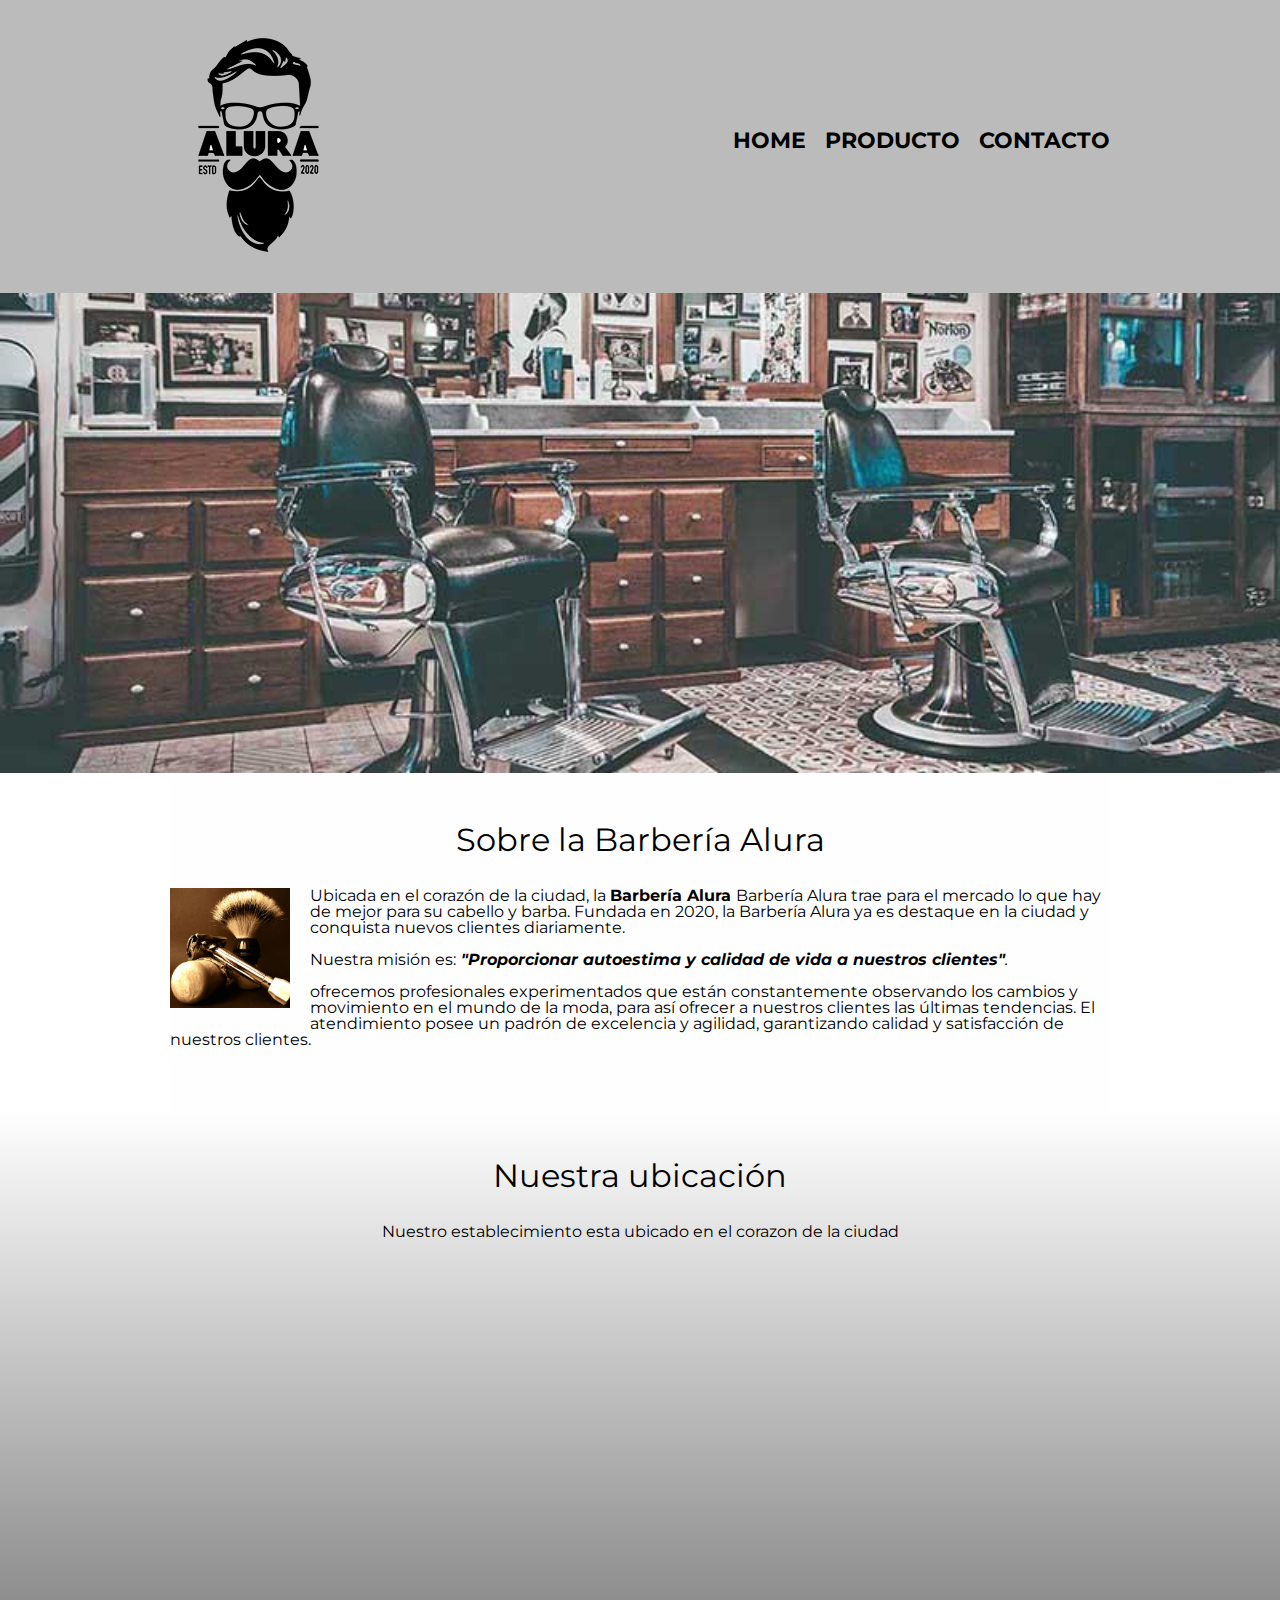
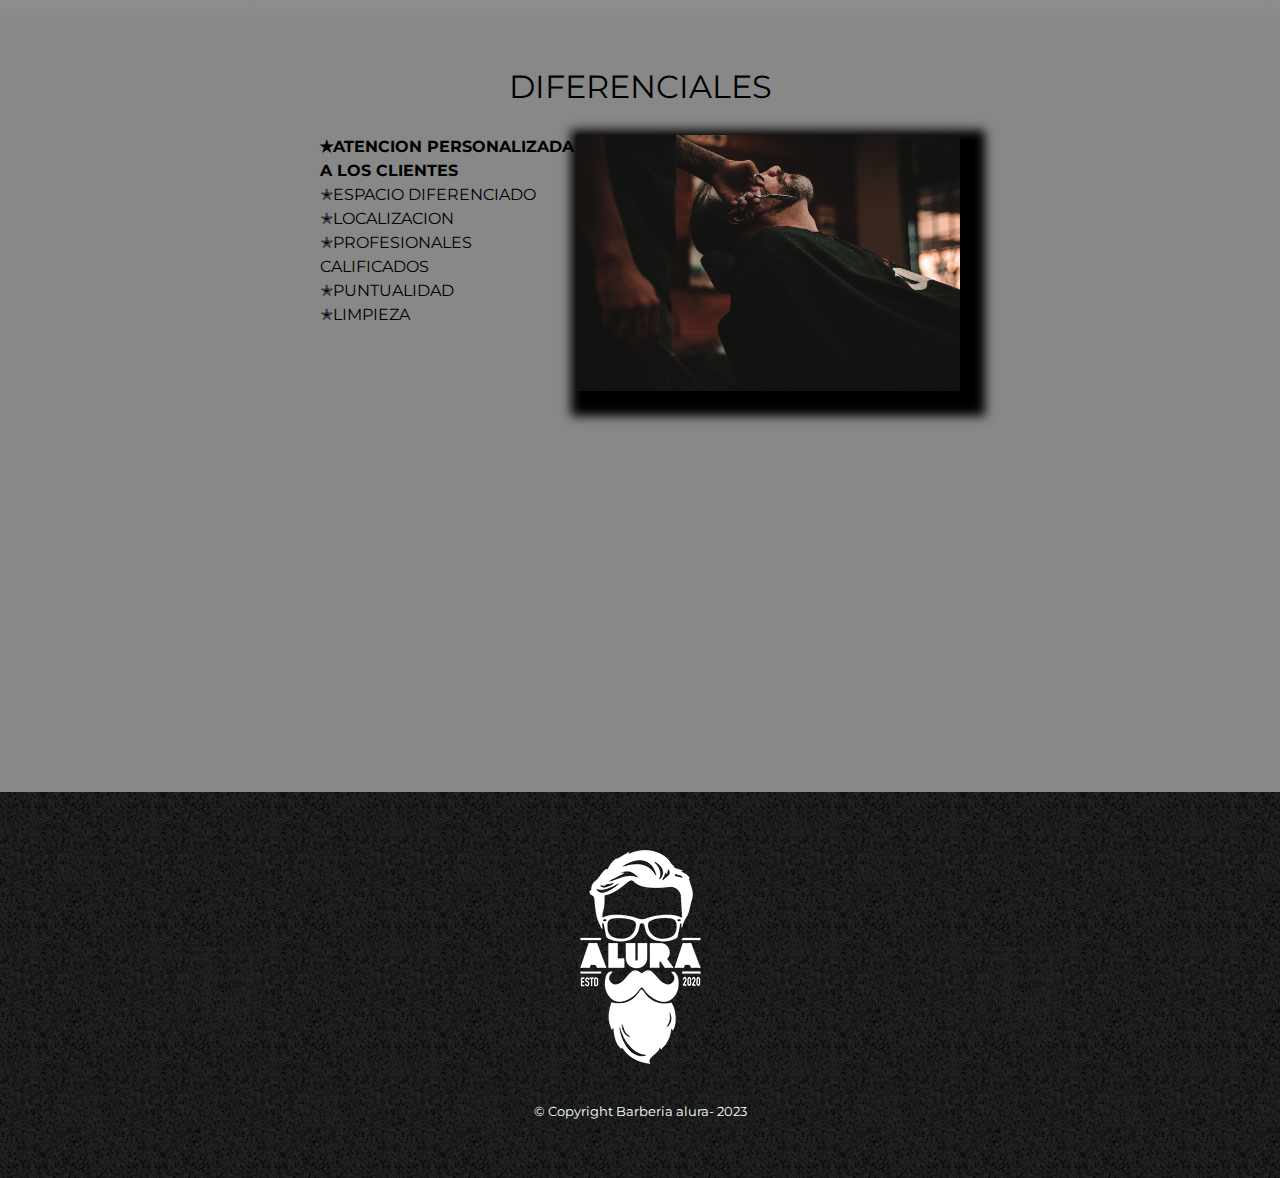
<file: Documents/barberiaalura/index.html>
<!DOCTYPE html>
<html lang="es">

    <head>    
        <meta charset="UTF-8">
        <meta name="viewport" content="width=device-width">

        <title>la Barbería Alura</title>
        <link rel="stylesheet" href="reset.css.css">
        <link rel="stylesheet" href="style.css">
        <link rel="preconnect" href="https://fonts.googleapis.com">
    <link rel="preconnect" href="https://fonts.gstatic.com" crossorigin>
    <link href="https://fonts.googleapis.com/css2?family=Montserrat:wght@300&display=swap" rel="stylesheet">
    </head>
    <body>
        <header>
            <div class="caja">
                <h1><img src="imagenes/logo.png"></h1>
                <nav>
                    <ul>
                         <li><a href="index.html">Home</a> </li>
                         <li><a href="productos.html">Producto</a></a></li>
                         <li><a href="contacto.html">contacto</a></li>
                    </ul>

                 </nav>

            </div>
            
           
        </header>

        <img class= "banner" src="banner/banner.jpg">

        <main>
            
            <section class="principal">
                <h2 class="titulo-principal">Sobre la Barbería Alura</h2>

                <img class="utensilios" src="imagenes/utensilios.jpg" alt="utensillos de un barbero">
    
                <p> Ubicada en el corazón de la ciudad, la <strong>Barbería Alura
                </strong> Barbería Alura trae para el mercado lo que hay de mejor para su cabello y barba. Fundada en 2020, la Barbería Alura ya es destaque en la ciudad y conquista nuevos clientes diariamente. </p>
    
                <p id="mision" >Nuestra misión es:<strong> <em>"Proporcionar autoestima y calidad de vida a nuestros clientes"</strong>.</em> </p>
    
    
                <p >ofrecemos profesionales experimentados que están constantemente observando los cambios y movimiento en el mundo de la moda, para así ofrecer a nuestros clientes las últimas tendencias. El atendimiento posee un padrón de excelencia y agilidad, garantizando calidad y satisfacción de nuestros clientes.</p>
    
            </section>

            <section class="mapa">
                <h3 class="titulo-principal"> Nuestra ubicación</h3>
                <p>Nuestro establecimiento esta ubicado en el corazon de la ciudad</p>
                <div class="mapa-contenido">
                    <iframe src="https://www.google.com/maps/embed?pb=!1m18!1m12!1m3!1d3675.2946147433954!2d-43.17833038499283!3d-22.90250174347598!2m3!1f0!2f0!3f0!3m2!1i1024!2i768!4f13.1!3m3!1m2!1s0x997f5f371c4e59%3A0x9938d55dca1fbf51!2sCaelum%20-%20Education%20and%20Innovation!5e0!3m2!1ses!2sbo!4v1668847567152!5m2!1ses!2sbo" width="100%" height="300" style="border:0;" allowfullscreen="" loading="lazy" referrerpolicy="no-referrer-when-downgrade"></iframe>
                    
                </div>

                
            </section>


            <section class="diferenciales">
                <H3 class="titulo-principal">DIFERENCIALES</H3>
                <div class="contenido-diferenciales">
                    <UL class="lista-diferenciales">
                        <li class="items">ATENCION PERSONALIZADA A LOS CLIENTES</li>
                        <li class="items">ESPACIO DIFERENCIADO</li>
                        <li class="items">LOCALIZACION</li>
                        <li class="items">PROFESIONALES CALIFICADOS</li> 
                        <li class="items">PUNTUALIDAD</li>
                        <li class="items">LIMPIEZA</li>              
                    </UL><img src="diferenciales/diferenciales.jpg"
                     class="imagen-Diferenciales">                    
                </div>

                <div class="video">
                    <iframe width="100%" height="315" src="https://www.youtube.com/embed/wcVVXUV0YUY" title="YouTube video player" frameborder="0" allow="accelerometer; autoplay; clipboard-write; encrypted-media; gyroscope; picture-in-picture" allowfullscreen></iframe>


                </div>
                
                
                </section>
                

                


        </main>

       
        <footer>
            <img src="imagenes/logo-blanco.png">
            <p class="copyright">	
                &copy Copyright Barberia alura- 2023</p>

        </footer>

        
        
    </body>
</html>
</file>
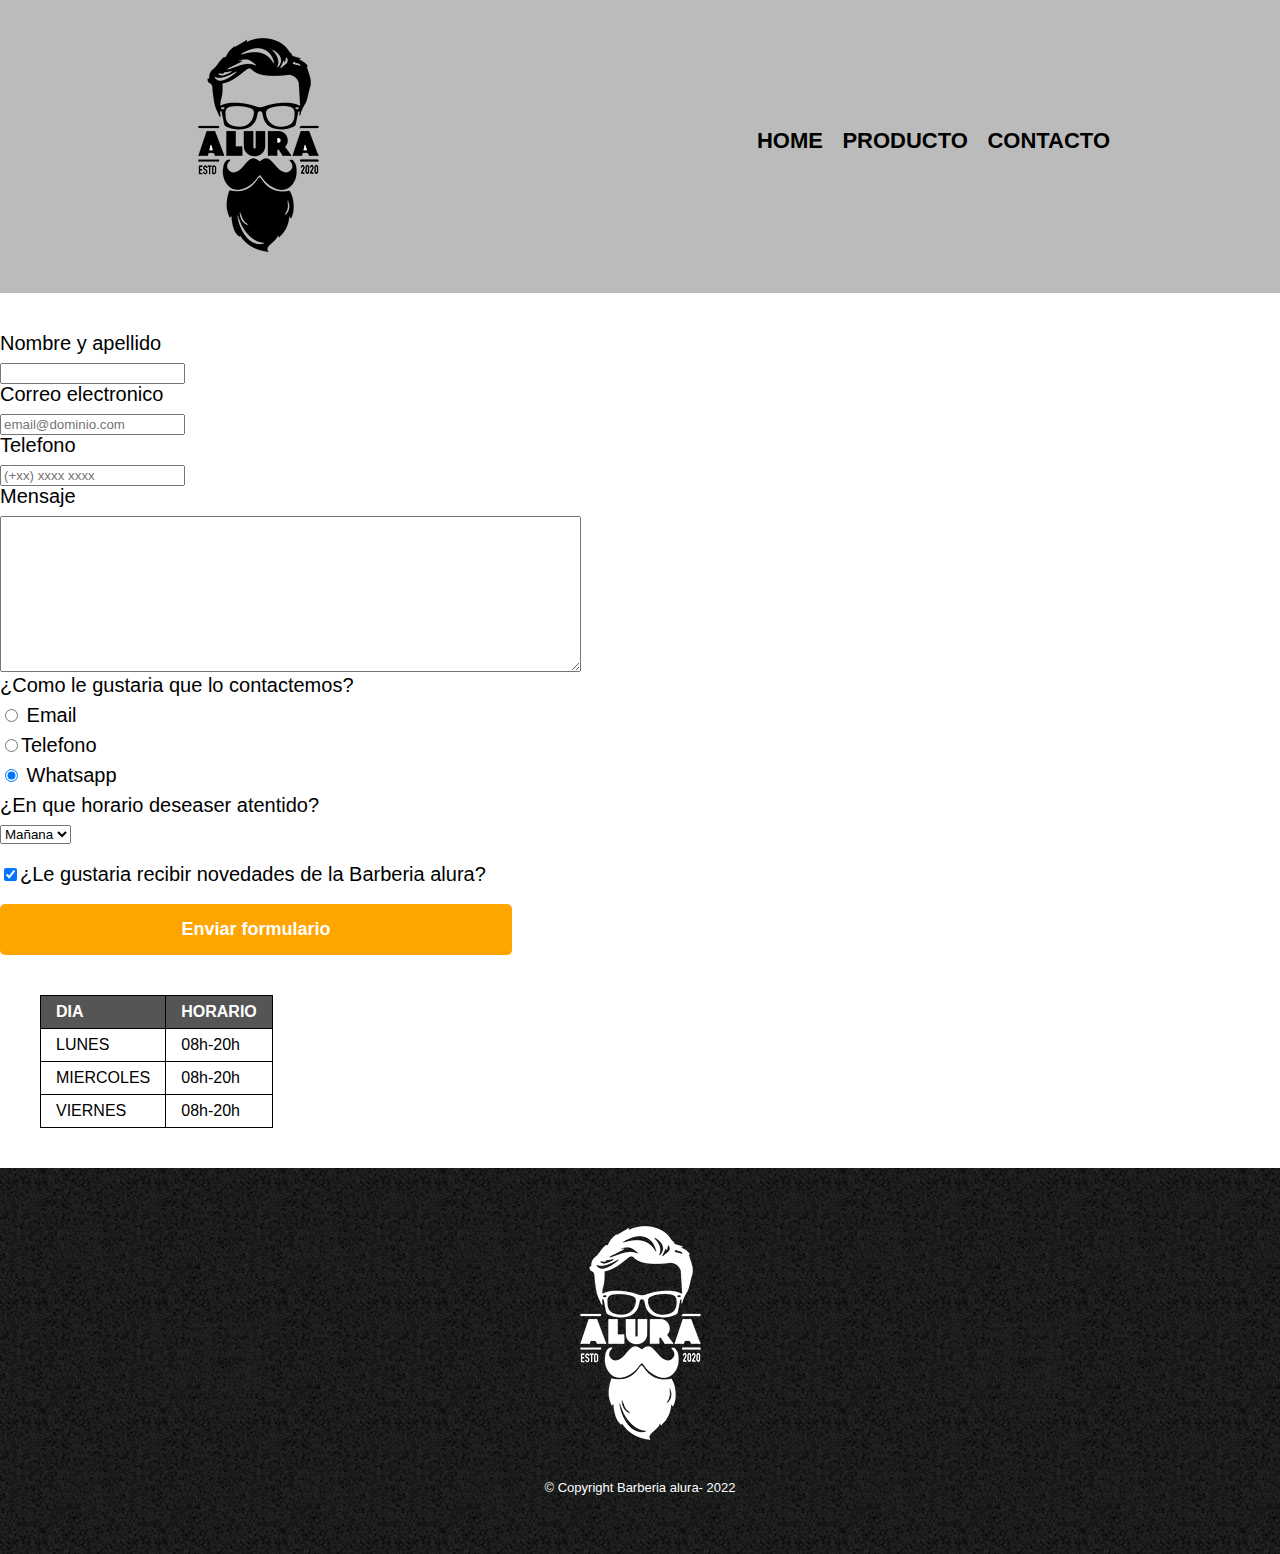
<file: Documents/barberiaalura/contacto.html>
<!DOCTYPE html>
<html>
    <head>
        <meta charset="UTF-8">
        <title>Contacto Barberia Alura</title>
        <link rel="stylesheet" href="reset.css.css">
        <link rel="stylesheet" href="style.css">

    </head>
    <body>
        <header>
            <div class="caja">
                <h1><img src="imagenes/logo.png" alt="logo de la barberia alura"></h1>
                <nav>
                    <ul>
                         <li><a href="index.html">Home</a> </li>
                         <li><a href="productos.html">Producto</a></a></li>
                         <li><a href="contacto.html">contacto</a></li>
                    </ul>

                 </nav>

            </div>
            
           
        </header>
        <main>
            <form >
                <label for="nombreapellido">Nombre y apellido</label>
                <input type="text" id="nombreapellido" class="input-padron" required > 

                <label for="correoelectronico">Correo electronico</label>
                <input type="email" id="correoelectronico" class="input-padron" required placeholder="email@dominio.com">

                <label for="telefono">Telefono</label>
                <input for="tel" id="telefono" class="input-padron" required placeholder="(+xx) xxxx xxxx">

                <label for="mensaje">Mensaje</label>
                <textarea cols="70" rows="10" id="mensaje" class="inputn-padron" required></textarea>

                <fieldset>

                     <legend class="test" id="test">¿Como le gustaria que lo contactemos?</legend>

                     <label for="radio-email"><input type="radio" name= "contacto" 
                     value="email" id="radio-email"> Email</label>

                     
                     <label for="radio-telefono"><input type="radio" name= "contacto"
                     value="telefono" id="radio-telefono">Telefono</label>
                     

                     <label for="radio-whatsapp"><input type="radio" name= "contacto" value="Whatsapp" id="radio-whatsapp" checked>
                        Whatsapp</label>
                     



                </fieldset>
                <fieldset>
                    <legend>¿En que horario deseaser atentido?</legend>
                    <select>
                        <option>Mañana</option>
                        <option>Tarde</option>
                        <option>noche</option>
                    </select>

                </fieldset>

                <label class="checkbox"><input type="checkbox" checked>¿Le gustaria recibir novedades de la Barberia alura?</label>

                


                <input type="submit" value="Enviar formulario" class="enviar">
            </form>
            <table>
                <thead>
                    <tr>
                        <td>DIA</td>
                        <td>HORARIO</td>
                    </tr>
                </thead>
                <tbody>
                    <tr>
                        <td>LUNES</td>
                        <td>08h-20h</td>
                    </tr>
                    <tr>
                        <td>MIERCOLES</td>
                        <td>08h-20h</td>
                    </tr>
                    <tr>
                        <td>VIERNES</td>
                        <td>08h-20h</td>
                    </tr>

                </tbody>
                   

                
                
            </table>
        </main>
        <footer>
            <img src="imagenes/logo-blanco.png" alt="logo de la barberia alura">
            <p class="copyright">	
                &copy Copyright Barberia alura- 2022</p>

        </footer>

    </body>
</html>
</file>
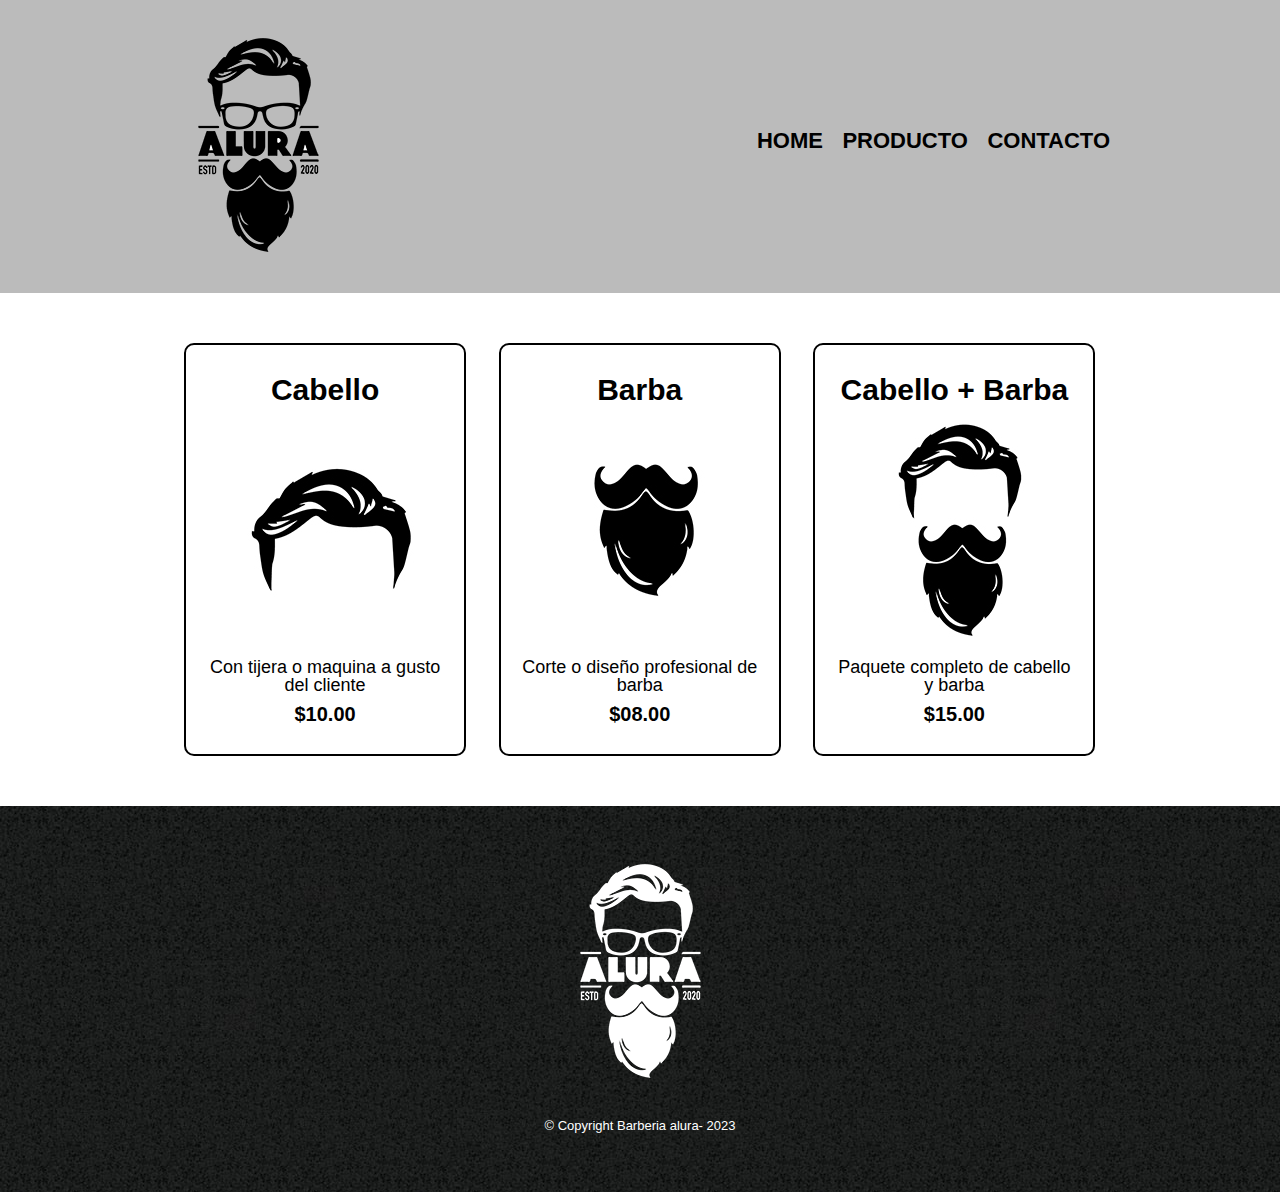
<file: Documents/barberiaalura/productos.html>
<!DOCTYPE html>
<html>
    <head>
        <meta charset="UTF-8">
        <title>Productos- Barberia Alura</title>
        <link rel="stylesheet" href="reset.css.css">
        <link rel="stylesheet" href="style.css">

    </head>
    <body>
        <header>
            <div class="caja">
                <h1><img src="imagenes/logo.png"></h1>
                <nav>
                    <ul>
                         <li><a href="index.html">Home</a> </li>
                         <li><a href="productos.html">Producto</a></a></li>
                         <li><a href="contacto.html">contacto</a></li>
                    </ul>

                 </nav>

            </div>
            
           
        </header>
        <main>
            <ul class="productos">

                <li>
                    <h2>Cabello</h2>
                    <img src="imagenes/cabello.jpg">
                    <p class="productos-descripcion">Con tijera o maquina a gusto del cliente</p>
                    <p class="productos-precio">$10.00</p>

                    
                </li>
                <li>
                    <h2>Barba </h2>
                    <img src="imagenes/barba.jpg">
                    <p class="productos-descripcion">Corte o diseño profesional de barba</p>
                    <p class="productos-precio">$08.00</p>
                </li>
                <li>
                    <h2>Cabello + Barba</h2>
                    <img src="imagenes/cabello+barba.jpg">
                    <p class="productos-descripcion">Paquete completo de cabello y barba</p>
                    <p class="productos-precio">$15.00</p>
                 </li>
                 
                 
            </ul>

        </main>
        <footer>
            <img src="imagenes/logo-blanco.png">
            <p class="copyright">	
                &copy Copyright Barberia alura- 2023</p>

        </footer>

    </body>
</html>
</file>
<file: Documents/barberiaalura/style.css>
body{
    font-family: 'Montserrat', sans-serif;
}
header{
    background-color: #BBBBBB;
    padding: 20px 0;
}
.caja{
    width: 940px;
    position: relative;
    margin: 0 auto;

}
nav{
    position: absolute;
    top:110px;
    right: 0;
}
nav li{
    display: inline;
    margin:0 0 0 15px;
}
nav a{
    text-transform: uppercase;
    color: #000000;
    font-weight: bold;
    font-size: 22px;
    text-decoration: none;

}

nav a:hover{
    color: #c78c19;
    text-decoration: underline;


}

.productos{
    width: 940px;
    margin: 0 auto;
    padding: 50px;
}

.productos li{
    display: inline-block;
    text-align: center;
    width: 30%;
    vertical-align: top;
    margin: 0 1.5%;
    padding: 30px 20px;
    box-sizing: border-box;
    border:2px solid #000000;
    border-radius: 10px;
  


}
.productos li:hover{
    border-color: #c78c19;




}
.productos li:active{
    border-color: #088c19;
}

.productos h2{
    font-size: 30px;
    font-weight: bold;
}

.productos li:hover h2{
    font-size: 33px;

}
.productos-descripcion{
    font-size: 18px;

}
.productos-precio{
    font-size: 20px;
    font-weight: bold;
    margin-top: 10px;
}
footer{
    text-align: center;
    background: url(imagenes/bg.jpg);
    padding: 40px;
}
.copyright{
    color: #ffffff;
    font-size: 13px;
    margin: 20px;
}


form{
    margin: 40px 0;
}
form label,form legend{
    display: block;
    font-size: 20px;
    margin: 0 0 10px;
}
.input-patron{
    display: block;
    margin: 0 0 20px;
    padding: 10px 25px;
    width: 50%;
}
.checkbox{
    margin: 20px 0;

}
.enviar{
    width: 40%;
    padding: 15px 0;
    font-size: 18px;
    font-weight: bold;
    color: white;
    background: orange;
    border: none;
    border-radius: 5px;
    transition: 1s all;
    cursor: pointer;


}
.enviar:hover{
    background: darkorange;
    transform: scale(1.2) ;
    
}
table{
    margin: 40px 40px;

}

thead{
    background: #555555;
    color: white;
    font-weight: bold;

}
td, th{
    border: 1px solid #000000;
    padding: 8px 15px;
}
/*css para nuestra home*/

.banner{
    width: 100%;
}

.principal{
    padding: 3em 0;
    background: #fefefe;
    width: 940px;
    margin: 0 auto;
}
.titulo-principal{
    text-align: center;
    font-size: 2em;
    margin: 0 0 1em;
    clear: left;
    
}




.principal p{
    margin: 0 0 1em;
}

.principal strong{
    font-weight: bold;

}
.principal em{
    font-style: italic;

}

.utensilios{
    width: 120px;
    float: left;
    margin: 0 20px 20px 0 ;
    
}
.mapa{
    padding: 3em 0;
   
    background:linear-gradient(#fefefe,#888888);
 }

.mapa p{
    margin: 0 0 2em;
    text-align: center;
}
.mapa-contenido{
    width: 940px;
    margin: 0 auto;
}
.diferenciales{
    padding: 3em 0;
    background: #888;
}

.contenido-diferenciales{
    width: 640px;
    margin: 0 auto;
}

.lista-diferenciales{
    width: 40%;
    display: inline-block;
    vertical-align: top;
    
}
.items {
    line-height: 1.5;
}

.items:before{
    content:"✭";

}
.items:first-child{
    font-weight: bold;
}

.imagen-Diferenciales{
    width: 60%;
    transition: 400ms;
    box-shadow: 10px 10px 10px 15px black;
    
    
}
.imagen-Diferenciales:hover{
    opacity: 0.3;
}
.video{
    width: 560px;
    margin: 1em auto;
}

@media screen and (max-width:480px){
    h1{
        text-align: center;
    }
    nav{
        position: static;
        text-align: center;
    }


    .caja, .principal,.mapa-contenido,.contenido-diferenciales,.video{
        width: auto;
    }
    .lista-diferenciales, .imagen-Diferenciales{
        width: 100%;
    }
  
}
</file>
